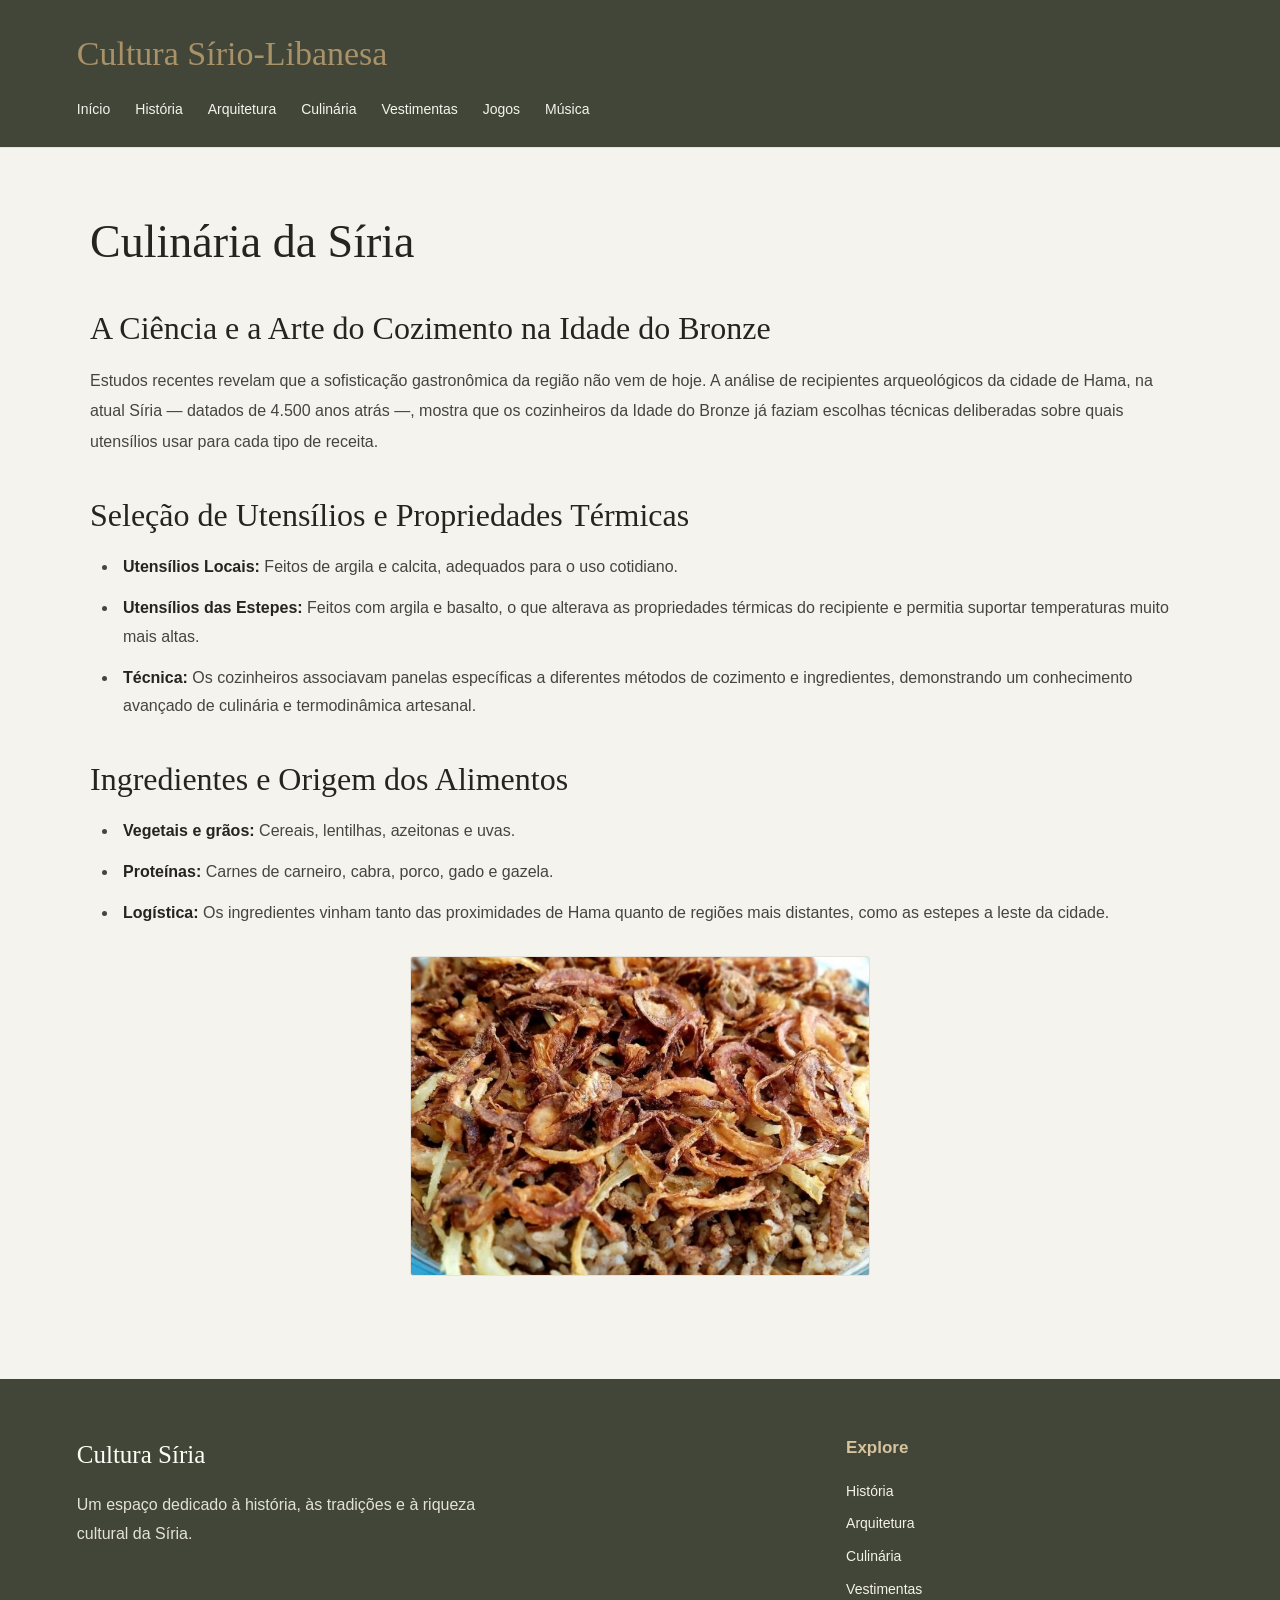
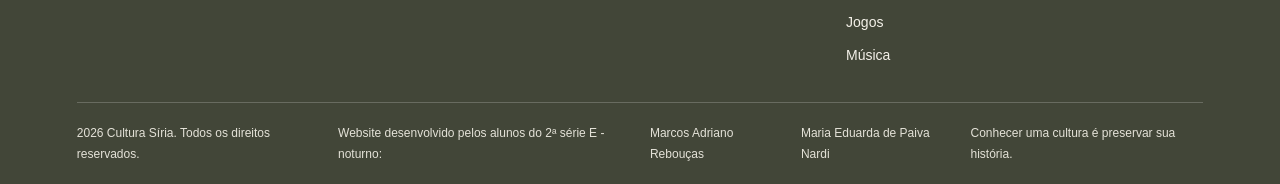
<file: culinaria.html>
<!DOCTYPE html>
<html lang="pt-br">
<head>
    <meta charset="UTF-8">
    <meta name="viewport" content="width=device-width, initial-scale=1.0">
    <link rel="stylesheet" href="style.css">
    <title>Culinária da Síria</title>
</head>
<body>

        <header id="cabecalho-outro" class="inicio">
       <h1>Cultura Sírio-Libanesa</h1>
    
       <nav id="nav-outro" aria-label="Navegação principal">
               <a href="index.html">Início</a>
               <a href="historia.html">História</a>
               <a href="arquitetura.html">Arquitetura</a>
               <a href="culinaria.html">Culinária</a>
               <a href="vestimentas.html">Vestimentas</a>
               <a href="jogos.html">Jogos</a>
               <a href="musica.html">Música</a>
        </nav>
    </header>
    <main class="conteudo">
    <h1>Culinária da Síria</h1>

    <h2>A Ciência e a Arte do Cozimento na Idade do Bronze</h2>

    <p>
        Estudos recentes revelam que a sofisticação gastronômica da região não vem de hoje. A análise de recipientes arqueológicos da cidade de Hama, na atual Síria — datados de 4.500 anos atrás —, mostra que os cozinheiros da Idade do Bronze já faziam escolhas técnicas deliberadas sobre quais utensílios usar para cada tipo de receita.
    </p>

    <h2>Seleção de Utensílios e Propriedades Térmicas</h2>

    <ul>
        <li>
            <strong>Utensílios Locais:</strong> Feitos de argila e calcita, adequados para o uso cotidiano.
        </li>
        <li>
            <strong>Utensílios das Estepes:</strong> Feitos com argila e basalto, o que alterava as propriedades térmicas do recipiente e permitia suportar temperaturas muito mais altas.
        </li>
        <li>
            <strong>Técnica:</strong> Os cozinheiros associavam panelas específicas a diferentes métodos de cozimento e ingredientes, demonstrando um conhecimento avançado de culinária e termodinâmica artesanal.
        </li>
    </ul>

    <h2>Ingredientes e Origem dos Alimentos</h2>

    <ul>
        <li><strong>Vegetais e grãos:</strong> Cereais, lentilhas, azeitonas e uvas.</li>
        <li><strong>Proteínas:</strong> Carnes de carneiro, cabra, porco, gado e gazela.</li>
        <li><strong>Logística:</strong> Os ingredientes vinham tanto das proximidades de Hama quanto de regiões mais distantes, como as estepes a leste da cidade.</li>
    </ul>
    <img src="img/comidas-siria.jpg" alt="Prato de comidas sírias, com arroz, carne e vegetais, servido em um prato tradicional.">
</main>


<footer class="rodape">
    <div class="rodape-conteudo">
        <div class="rodape-info">
            <h2>Cultura Síria</h2>
            <p>
                Um espaço dedicado à história, às tradições e à riqueza
                cultural da Síria.
            </p>
        </div>

        <div class="rodape-links">
            <h3>Explore</h3>
            <a href="historia.html">História</a>
            <a href="arquitetura.html">Arquitetura</a>
            <a href="culinaria.html">Culinária</a>
            <a href="vestimentas.html">Vestimentas</a>
            <a href="jogos.html">Jogos</a>
            <a href="musica.html">Música</a>
        </div>
    </div>

    <div class="rodape-final">
        <p>2026 Cultura Síria. Todos os direitos reservados.</p>
        <p>Website desenvolvido pelos alunos do 2ª série E - noturno: </p>
        <p>Marcos Adriano Rebouças</p>
        <p>Maria Eduarda de Paiva Nardi</p>
        <p>Conhecer uma cultura é preservar sua história.</p>
    </div>
</footer>
<button id="voltarTopo" onclick="voltarAoTopo()">↑</button>
<script src="voltartopo.js"></script>
</body>
</html>
</file>
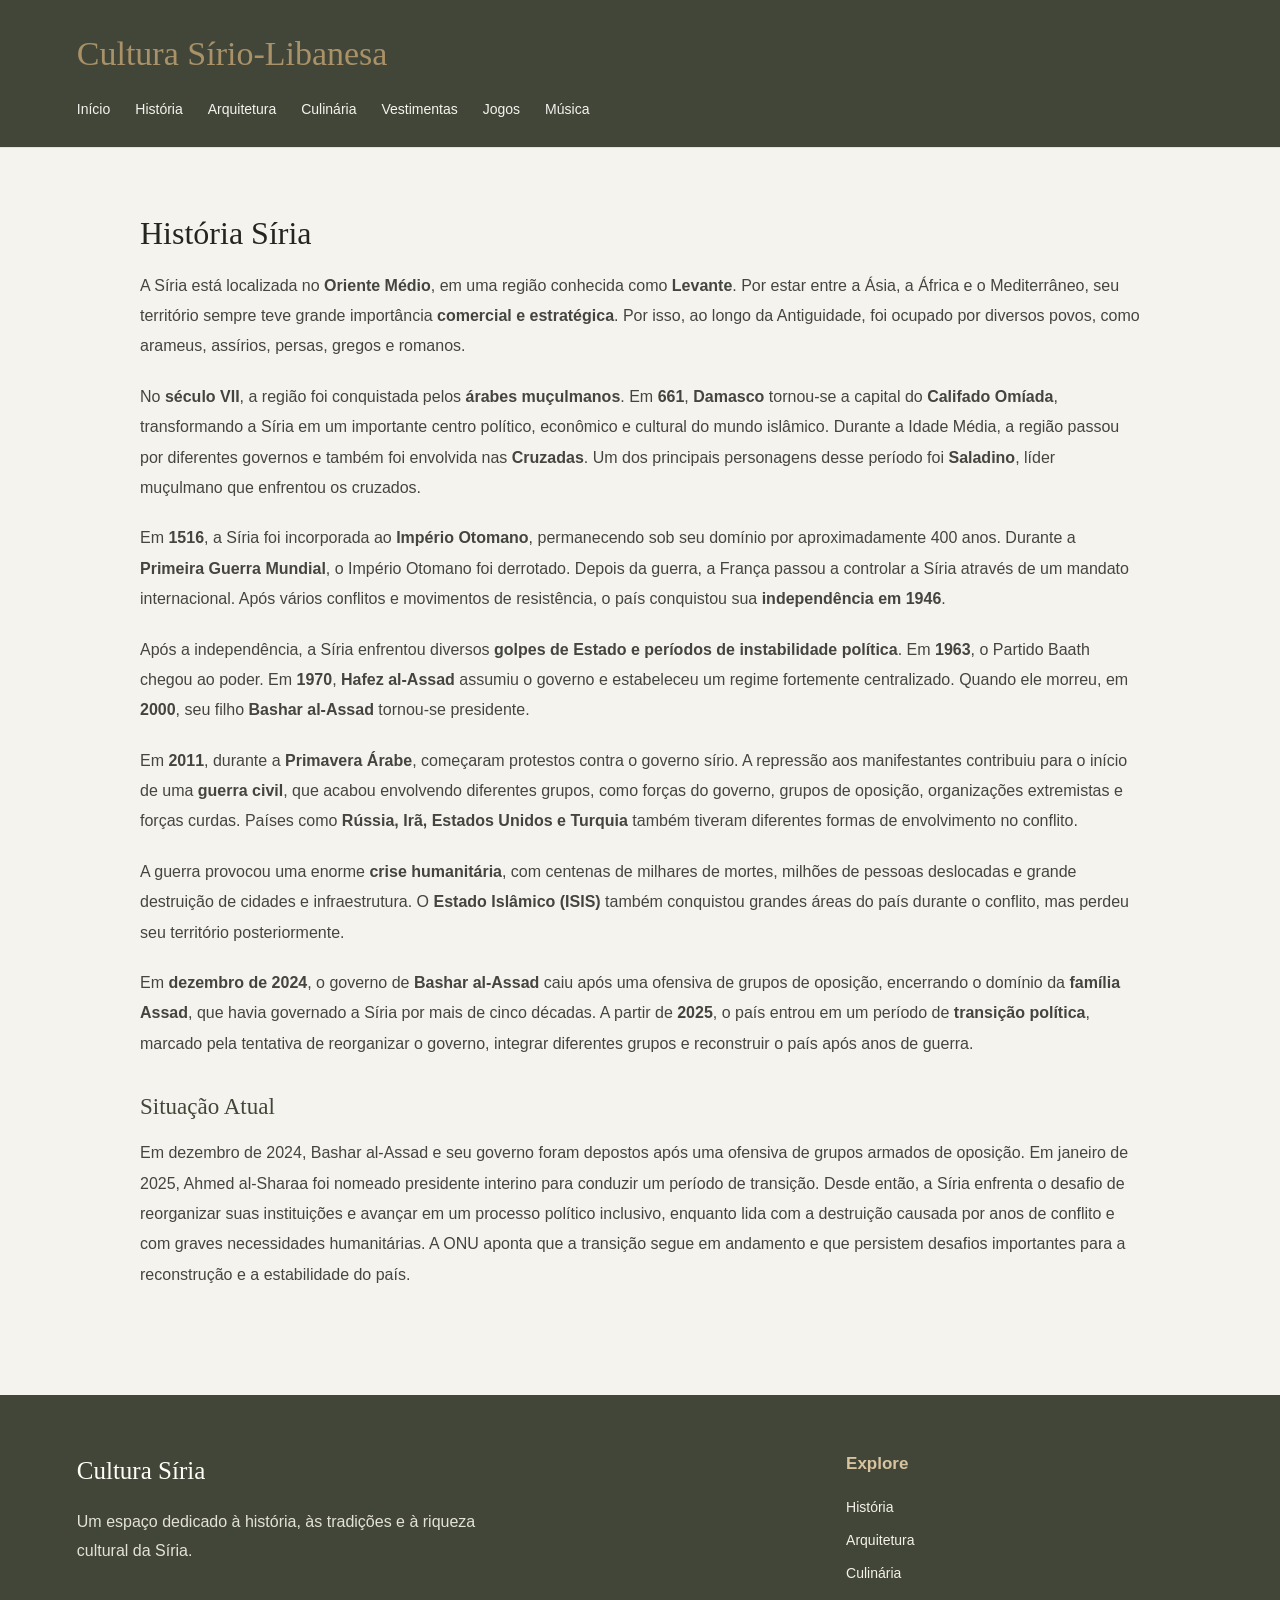
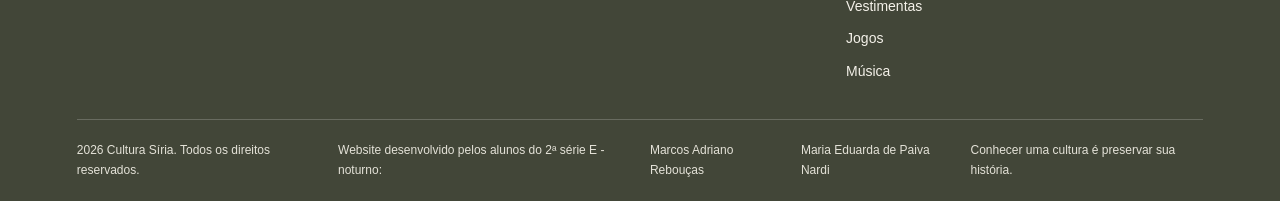
<file: historia.html>
<!DOCTYPE html>
<html lang="pt-br">
<head>
    <meta charset="UTF-8">
    <meta name="viewport" content="width=device-width, initial-scale=1.0">
    <link rel="stylesheet" href="style.css">

    <title>História da Cultura Sírio-Libanesa</title>
</head>
<body>

    <header id="cabecalho-outro" class="inicio">
       <h1>Cultura Sírio-Libanesa</h1>
    
        <nav id="nav-outro" aria-label="Navegação principal">
               <a href="index.html">Início</a>
               <a href="historia.html">História</a>
               <a href="arquitetura.html">Arquitetura</a>
               <a href="culinaria.html">Culinária</a>
               <a href="vestimentas.html">Vestimentas</a>
               <a href="jogos.html">Jogos</a>
               <a href="musica.html">Música</a>
        </nav>
    </header>

    <section id="historia">
        <h2>História Síria</h2>
        <p>
    A Síria está localizada no <strong>Oriente Médio</strong>, em uma região conhecida como <strong>Levante</strong>. Por estar entre a Ásia, a África e o Mediterrâneo, seu território sempre teve grande importância <strong>comercial e estratégica</strong>. Por isso, ao longo da Antiguidade, foi ocupado por diversos povos, como arameus, assírios, persas, gregos e romanos.
</p>

<p>
    No <strong>século VII</strong>, a região foi conquistada pelos <strong>árabes muçulmanos</strong>. Em <strong>661</strong>, <strong>Damasco</strong> tornou-se a capital do <strong>Califado Omíada</strong>, transformando a Síria em um importante centro político, econômico e cultural do mundo islâmico. Durante a Idade Média, a região passou por diferentes governos e também foi envolvida nas <strong>Cruzadas</strong>. Um dos principais personagens desse período foi <strong>Saladino</strong>, líder muçulmano que enfrentou os cruzados.
</p>

<p>
    Em <strong>1516</strong>, a Síria foi incorporada ao <strong>Império Otomano</strong>, permanecendo sob seu domínio por aproximadamente 400 anos. Durante a <strong>Primeira Guerra Mundial</strong>, o Império Otomano foi derrotado. Depois da guerra, a França passou a controlar a Síria através de um mandato internacional. Após vários conflitos e movimentos de resistência, o país conquistou sua <strong>independência em 1946</strong>.
</p>

<p>
    Após a independência, a Síria enfrentou diversos <strong>golpes de Estado e períodos de instabilidade política</strong>. Em <strong>1963</strong>, o Partido Baath chegou ao poder. Em <strong>1970</strong>, <strong>Hafez al-Assad</strong> assumiu o governo e estabeleceu um regime fortemente centralizado. Quando ele morreu, em <strong>2000</strong>, seu filho <strong>Bashar al-Assad</strong> tornou-se presidente.
</p>

<p>
    Em <strong>2011</strong>, durante a <strong>Primavera Árabe</strong>, começaram protestos contra o governo sírio. A repressão aos manifestantes contribuiu para o início de uma <strong>guerra civil</strong>, que acabou envolvendo diferentes grupos, como forças do governo, grupos de oposição, organizações extremistas e forças curdas. Países como <strong>Rússia, Irã, Estados Unidos e Turquia</strong> também tiveram diferentes formas de envolvimento no conflito.
</p>

<p>
    A guerra provocou uma enorme <strong>crise humanitária</strong>, com centenas de milhares de mortes, milhões de pessoas deslocadas e grande destruição de cidades e infraestrutura. O <strong>Estado Islâmico (ISIS)</strong> também conquistou grandes áreas do país durante o conflito, mas perdeu seu território posteriormente.
</p>

<p>
    Em <strong>dezembro de 2024</strong>, o governo de <strong>Bashar al-Assad</strong> caiu após uma ofensiva de grupos de oposição, encerrando o domínio da <strong>família Assad</strong>, que havia governado a Síria por mais de cinco décadas. A partir de <strong>2025</strong>, o país entrou em um período de <strong>transição política</strong>, marcado pela tentativa de reorganizar o governo, integrar diferentes grupos e reconstruir o país após anos de guerra.
</p>



<h3>Situação Atual</h3>

<p>
    Em dezembro de 2024, Bashar al-Assad e seu governo foram depostos após uma ofensiva de grupos armados de oposição. Em janeiro de 2025, Ahmed al-Sharaa foi nomeado presidente interino para conduzir um período de transição. Desde então, a Síria enfrenta o desafio de reorganizar suas instituições e avançar em um processo político inclusivo, enquanto lida com a destruição causada por anos de conflito e com graves necessidades humanitárias. A ONU aponta que a transição segue em andamento e que persistem desafios importantes para a reconstrução e a estabilidade do país.
</p>
    </section>
    
<footer class="rodape">
    <div class="rodape-conteudo">
        <div class="rodape-info">
            <h2>Cultura Síria</h2>
            <p>
                Um espaço dedicado à história, às tradições e à riqueza
                cultural da Síria.
            </p>
        </div>

        <div class="rodape-links">
            <h3>Explore</h3>
            <a href="historia.html">História</a>
            <a href="arquitetura.html">Arquitetura</a>
            <a href="culinaria.html">Culinária</a>
            <a href="vestimentas.html">Vestimentas</a>
            <a href="jogos.html">Jogos</a>
            <a href="musica.html">Música</a>
        </div>
    </div>

    <div class="rodape-final">
        <p>2026 Cultura Síria. Todos os direitos reservados.</p>
        <p>Website desenvolvido pelos alunos do 2ª série E - noturno: </p>
        <p>Marcos Adriano Rebouças</p>
        <p>Maria Eduarda de Paiva Nardi</p>
        <p>Conhecer uma cultura é preservar sua história.</p>
    </div>
</footer>
<button id="voltarTopo" onclick="voltarAoTopo()">↑</button>
<script src="voltartopo.js"></script>
</body>
</html>
</file>
<file: style.css>
:root {
    --areia: #f5f3ee;
    --papel: #ffffff;
    --carvao: #24251f;
    --texto: #45453f;
    --texto-suave: #77766e;
    --dourado: #a99168;
    --dourado-claro: #d7c39e;
    --oliva: #424638;
    --borda: #e6e2d9;
}

* {
    box-sizing: border-box;
    margin: 0;
    padding: 0;
}

html {
    scroll-behavior: smooth;
}

body {
    background-color: var(--areia);
    color: var(--texto);
    font-family: "Poppins", sans-serif;
    line-height: 1.7;
}

a {
    text-decoration: none;
    transition: color 0.3s ease, background-color 0.3s ease;
}

img {
    display: block;
    max-width: 100%;
}

.cabecalho {
    min-height: 600px;
    background-image:
        linear-gradient(
            90deg,
            rgba(20, 21, 18, 0.76),
            rgba(20, 21, 18, 0.12)
        ),
        url("img/mesquita.omiada.jpg");
    background-size: cover;
    background-position: center;
    color: #fff;
}

.navegacao {
    display: flex;
    align-items: center;
    justify-content: space-between;
    gap: 30px;
    padding: 28px 6%;
    border-bottom: 1px solid rgba(255, 255, 255, 0.25);
}

.logo {
    color: #fff;
    font-size: 21px;
    font-weight: 600;
    white-space: nowrap;
}

.menu {
    display: flex;
    background-color: rgba(169, 145, 104, 0.5);
    border-radius: 15px;
    padding: 8px;
    align-items: center;
    justify-content: flex-end;
    flex-wrap: wrap;
    gap: 22px;
}

.menu a {
    color: #fff;
    font-size: 14px;
}

.menu a:hover {
    color: var(--dourado-claro);
}

.cabecalho-conteudo {
    max-width: 850px;
    padding: 110px 8% 100px;
}

.cabecalho-legenda {
    display: block;
    margin-bottom: 22px;
    color: var(--dourado-claro);
    font-size: 12px;
    letter-spacing: 4px;
}

.cabecalho-conteudo h1 {
    margin-bottom: 24px;
    font-family: "Playfair Display", serif;
    font-size: clamp(42px, 6vw, 76px);
    font-weight: 500;
    line-height: 1.08;
}

.cabecalho-conteudo p {
    max-width: 540px;
    color: #f0ede7;
    font-size: 18px;
    line-height: 1.8;
}

body > header:not(.cabecalho) {
    padding: 25px 6%;
    background-color: var(--papel);
    border-bottom: 1px solid var(--borda);
}

body > header:not(.cabecalho) h1 {
    margin-bottom: 15px;
    color: var(--dourado);
    font-family: "Playfair Display", serif;
    font-size: clamp(25px, 3vw, 34px);
    font-weight: 500;
}

body > header:not(.cabecalho) nav {
    display: flex;
    flex-wrap: wrap;
    gap: 12px 25px;
}

body > header:not(.cabecalho) nav a {
    color: var(--texto);
    font-size: 14px;
}

body > header:not(.cabecalho) nav a:hover {
    color: var(--dourado);
}

.inicio {
    width: min(1250px, 90%);
    margin: 0 auto;
    padding: 90px 0;
}

#nav-outro a {
    color: #f5f3ee;
}

#nav-outro a:hover {
    color: var(--dourado);
}

#cabecalho-outro {
    display: block;
    width: 100%;
    margin: 0;
    padding: 25px 6%;
    box-sizing: border-box;
    background-color: var(--oliva);
    color: #ffffff;
}

.apresentacao {
    display: grid;
    grid-template-columns: 1fr 1fr;
    align-items: center;
    gap: 25px 65px;
    margin-bottom: 110px;
}

.apresentacao h1 {
    grid-column: 1;
    color: var(--carvao);
    font-family: "Playfair Display", serif;
    font-size: clamp(32px, 4vw, 48px);
    font-weight: 500;
    line-height: 1.2;
}

.apresentacao p {
    grid-column: 1;
    color: var(--texto-suave);
    font-size: 15px;
}

.apresentacao::after {
    content: "";
    grid-column: 2;
    grid-row: 1 / span 3;
    align-self: stretch;
    min-height: 400px;
    background-image: url("img/mesquita.omiada.jpg");
    background-size: cover;
    background-position: center;
    border-radius: 3px;
}

.resumo-cultura {
    display: grid;
    grid-template-columns: repeat(3, minmax(0, 1fr));
    gap: 30px;
    margin-top: 60px;
}

.resumo-cultura > h2 {
    grid-column: 1 / -1;
    margin-bottom: 10px;
    color: var(--carvao);
    font-family: "Playfair Display", serif;
    font-size: clamp(28px, 3vw, 38px);
    font-weight: 500;
}

.tema {
    display: flex;
    flex-direction: column;
    align-items: flex-start;
    min-width: 0;
    padding: 22px;
    overflow: hidden;
    background-color: var(--papel);
    border: 1px solid var(--borda);
    border-radius: 3px;
    transition: transform 0.3s ease, box-shadow 0.3s ease;
}

.tema:hover {
    transform: translateY(-4px);
    box-shadow: 0 10px 24px rgba(36, 37, 31, 0.08);
}

.tema::before {
    content: "";
    display: block;
    width: 100%;
    height: 200px;
    margin-bottom: 20px;
    background-size: cover;
    background-position: center;
    background-repeat: no-repeat;
    border-radius: 2px;
}

.tema:nth-of-type(1)::before {
    background-image: url("img/mesquita.omiada.jpg");
}

.tema:nth-of-type(2)::before {
    background-image: url("img/cidade.antiga.jpg");
}

.tema:nth-of-type(3)::before {
    background-image: url("img/comidas-siria.jpg");
}

.tema:nth-of-type(4)::before {
    background-image: url("img/thobe.jpg");
}

.tema:nth-of-type(5)::before {
    background-image: url("img/dama-siria.jpg");
}

.tema:nth-of-type(6)::before {
    background-image: url("img/dabke.jpg");
}

.tema h3 {
    margin-bottom: 10px;
    color: var(--carvao);
    font-family: "Playfair Display", serif;
    font-size: 21px;
    font-weight: 500;
}

.tema p {
    margin-bottom: 18px;
    color: var(--texto-suave);
    font-size: 14px;
}

.tema a {
    display: inline-block;
    margin-top: auto;
    padding-bottom: 4px;
    color: var(--oliva);
    font-size: 14px;
    font-weight: 600;
    border-bottom: 1px solid var(--dourado);
}

.tema a:hover {
    color: var(--dourado);
}

.conteudo {
    width: min(1100px, 90%);
    margin: 0 auto;
    padding: 65px 0 85px;
}

.conteudo > h1,
.conteudo > h2,
#historia h2 {
    color: var(--carvao);
    font-family: "Playfair Display", serif;
    font-weight: 500;
    line-height: 1.25;
}

.conteudo > h1 {
    margin-bottom: 30px;
    font-size: clamp(32px, 4vw, 46px);
}

.conteudo > h2,
#historia h2 {
    margin-top: 38px;
    margin-bottom: 18px;
    font-size: clamp(25px, 3vw, 32px);
}

.conteudo > h3,
#historia h3 {
    margin-top: 28px;
    margin-bottom: 12px;
    color: var(--oliva);
    font-family: "Playfair Display", serif;
    font-size: 23px;
    font-weight: 500;
}

.conteudo p,
#historia p {
    margin-bottom: 20px;
    color: var(--texto);
    font-size: 16px;
    line-height: 1.9;
}

.conteudo ul,
.conteudo ol {
    margin: 15px 0 28px;
    padding-left: 28px;
}

.conteudo li {
    margin-bottom: 12px;
    padding-left: 5px;
    line-height: 1.8;
}

.conteudo strong {
    color: var(--carvao);
}

.conteudo > img {
    display: block;
    width: min(100%, 460px);
    height: 320px;
    margin: 25px auto 18px;
    object-fit: cover;
    border: 1px solid var(--borda);
    border-radius: 3px;
}

.conteudo p img {
    display: block;
    width: min(100%, 520px);
    height: 300px;
    margin: 22px auto;
    object-fit: cover;
    border-radius: 3px;
}

.conteudo > img + p {
    color: var(--texto-suave);
    font-size: 15px;
    line-height: 1.8;
}

.conteudo > h3 + img,
.conteudo > p + img {
    margin-top: 22px;
}

#historia {
    width: min(1000px, 90%);
    margin: 0 auto;
    padding: 65px 0 85px;
}

#historia h2 {
    margin-top: 0;
}

.arquitetura-conteudo {
    width: min(1100px, 90%);
    margin: 0 auto;
    padding: 65px 0 85px;
}

.arquitetura-conteudo > p {
    margin-bottom: 25px;
    font-size: 16px;
    line-height: 1.9;
}

.arquitetura-conteudo > ol {
    margin: 25px 0 45px;
    padding-left: 28px;
}

.arquitetura-conteudo > ol li {
    margin-bottom: 15px;
    line-height: 1.8;
}

/* Cards da página de arquitetura */

.cidades {
    display: grid;
    grid-template-columns: repeat(2, minmax(0, 1fr));
    align-items: start;
    gap: 24px;
    width: min(1250px, 90%);
    margin: 35px auto 55px;
}

.cidades > h1,
.cidades > h2 {
    grid-column: 1 / -1;
    min-width: 0;
    margin: 0;
    color: var(--carvao);
    font-family: "Playfair Display", serif;
    font-size: clamp(25px, 3vw, 34px);
    font-weight: 500;
    line-height: 1.25;
}

.cidades .local-card {
    min-width: 0;
    overflow: hidden;
    background-color: var(--papel);
    border: 1px solid var(--borda);
    border-radius: 3px;
}

.cidades .local-card .local {
    display: block;
    overflow: hidden;
    border: 0;
    border-radius: 0;
    background: transparent;
}

.cidades .local-card .local img {
    display: block;
    width: 100%;
    height: 260px;
    max-width: 100%;
    object-fit: cover;
    object-position: center;
}

.cidades .local-card .local-conteudo {
    min-width: 0;
    padding: 22px;
    margin: 0;
    border: 0;
    border-radius: 0;
    background: var(--papel);
}

.cidades .local-card .local-conteudo h2 {
    margin: 0 0 12px;
    color: var(--carvao);
    font-family: "Playfair Display", serif;
    font-size: 25px;
    font-weight: 500;
    line-height: 1.3;
}

.cidades .local-card .local-conteudo p {
    margin: 0;
    color: var(--texto-suave);
    font-size: 15px;
    line-height: 1.8;
    overflow-wrap: anywhere;
}

/* Rodapé */

.rodape {
    padding: 55px 6% 20px;
    background-color: var(--oliva);
    color: #fffdf8;
}

.rodape-conteudo {
    display: grid;
    grid-template-columns: 2fr 1fr;
    gap: 55px;
    width: min(1150px, 100%);
    margin: 0 auto;
    padding-bottom: 35px;
}

.rodape-info h2 {
    margin-bottom: 15px;
    font-family: "Playfair Display", serif;
    font-size: 25px;
    font-weight: 500;
}

.rodape-info p {
    max-width: 450px;
    color: #e4e2d8;
    line-height: 1.8;
}

.rodape-links {
    display: flex;
    flex-direction: column;
    align-items: flex-start;
    gap: 9px;
}

.rodape-links h3 {
    margin-bottom: 8px;
    color: var(--dourado-claro);
    font-size: 17px;
}

.rodape-links a {
    color: #f4f1e9;
    font-size: 14px;
}

.rodape-links a:hover {
    color: var(--dourado-claro);
}

.rodape-final {
    display: flex;
    justify-content: space-between;
    gap: 20px;
    width: min(1150px, 100%);
    margin: 0 auto;
    padding-top: 20px;
    border-top: 1px solid rgba(255, 255, 255, 0.2);
}

.rodape-final p {
    color: #e4e2d8;
    font-size: 12px;
}

/* Tablets */

@media (max-width: 900px) {
    .navegacao {
        align-items: flex-start;
        flex-direction: column;
    }

    .menu {
        justify-content: flex-start;
        gap: 16px;
    }

    .cabecalho-conteudo {
        padding: 90px 6%;
    }

    .apresentacao {
        gap: 25px 35px;
    }

    .apresentacao::after {
        min-height: 350px;
    }

    .resumo-cultura {
        grid-template-columns: repeat(2, minmax(0, 1fr));
        gap: 24px;
    }

    .cidades {
        gap: 18px;
    }

    .cidades .local-card .local img {
        height: 220px;
    }

    .rodape-conteudo {
        gap: 35px;
    }
}

/* Celulares */

@media (max-width: 600px) {
    .cabecalho {
        min-height: 550px;
    }

    .logo {
        font-size: 19px;
        white-space: normal;
    }

    .menu {
        gap: 14px;
    }

    .menu a {
        font-size: 13px;
    }

    .cabecalho-conteudo {
        padding: 80px 6%;
    }

    .cabecalho-legenda {
        font-size: 10px;
        letter-spacing: 2px;
    }

    .cabecalho-conteudo p {
        font-size: 16px;
    }

    body > header:not(.cabecalho) {
        padding: 22px 5%;
    }

    body > header:not(.cabecalho) nav {
        gap: 10px 16px;
    }

    .inicio {
        width: 90%;
        padding: 55px 0;
    }

    .apresentacao {
        grid-template-columns: 1fr;
        gap: 20px;
        margin-bottom: 65px;
    }

    .apresentacao h1,
    .apresentacao p {
        grid-column: 1;
    }

    .apresentacao::after {
        grid-column: 1;
        grid-row: auto;
        min-height: 260px;
        margin-top: 10px;
    }

    .resumo-cultura {
        grid-template-columns: 1fr;
        gap: 20px;
        margin-top: 40px;
    }

    .tema {
        padding: 20px;
    }

    .tema::before {
        height: 220px;
    }

    .conteudo,
    .arquitetura-conteudo,
    #historia {
        width: 90%;
        padding: 45px 0 60px;
    }

    .conteudo p,
    #historia p,
    .arquitetura-conteudo > p {
        font-size: 15px;
        line-height: 1.8;
    }

    .conteudo > img {
        height: 260px;
    }

    .conteudo p img {
        height: 240px;
    }

    .cidades {
        grid-template-columns: minmax(0, 1fr);
        gap: 20px;
        width: 90%;
        margin: 25px auto 40px;
    }

    .cidades > h1,
    .cidades > h2 {
        grid-column: 1;
        font-size: 27px;
    }

    .cidades .local-card {
        width: 100%;
        min-width: 0;
    }

    .cidades .local-card .local img {
        width: 100%;
        height: auto;
        aspect-ratio: 4 / 3;
        object-fit: cover;
    }

    .cidades .local-card .local-conteudo {
        padding: 18px;
    }

    .cidades .local-card .local-conteudo h2 {
        font-size: 22px;
    }

    .rodape {
        padding: 40px 6% 20px;
    }

    .rodape-conteudo {
        grid-template-columns: 1fr;
        gap: 30px;
    }

    .rodape-final {
        flex-direction: column;
        gap: 8px;
    }
}

/* Hover simples nas imagens */

.local img {
    transition: transform 0.3s;
}

.local img:hover {
    transform: scale(1.05);
}

#voltarTopo {
    position: fixed;
    bottom: 20px;
    right: 20px;

    width: 45px;
    height: 45px;

    background-color: var(--oliva);
    color: var(--papel);

    border: 1px solid var(--dourado);
    border-radius: 50%;

    font-size: 24px;
    cursor: pointer;

    z-index: 9999;
    display: none;

    transition: background-color 0.3s ease,
                transform 0.3s ease;
}

#voltarTopo:hover {
    background-color: var(--dourado);
    color: var(--carvao);
    transform: translateY(-5px);
}

#voltarTopo.visivel {
    display: block;
}
</file>
